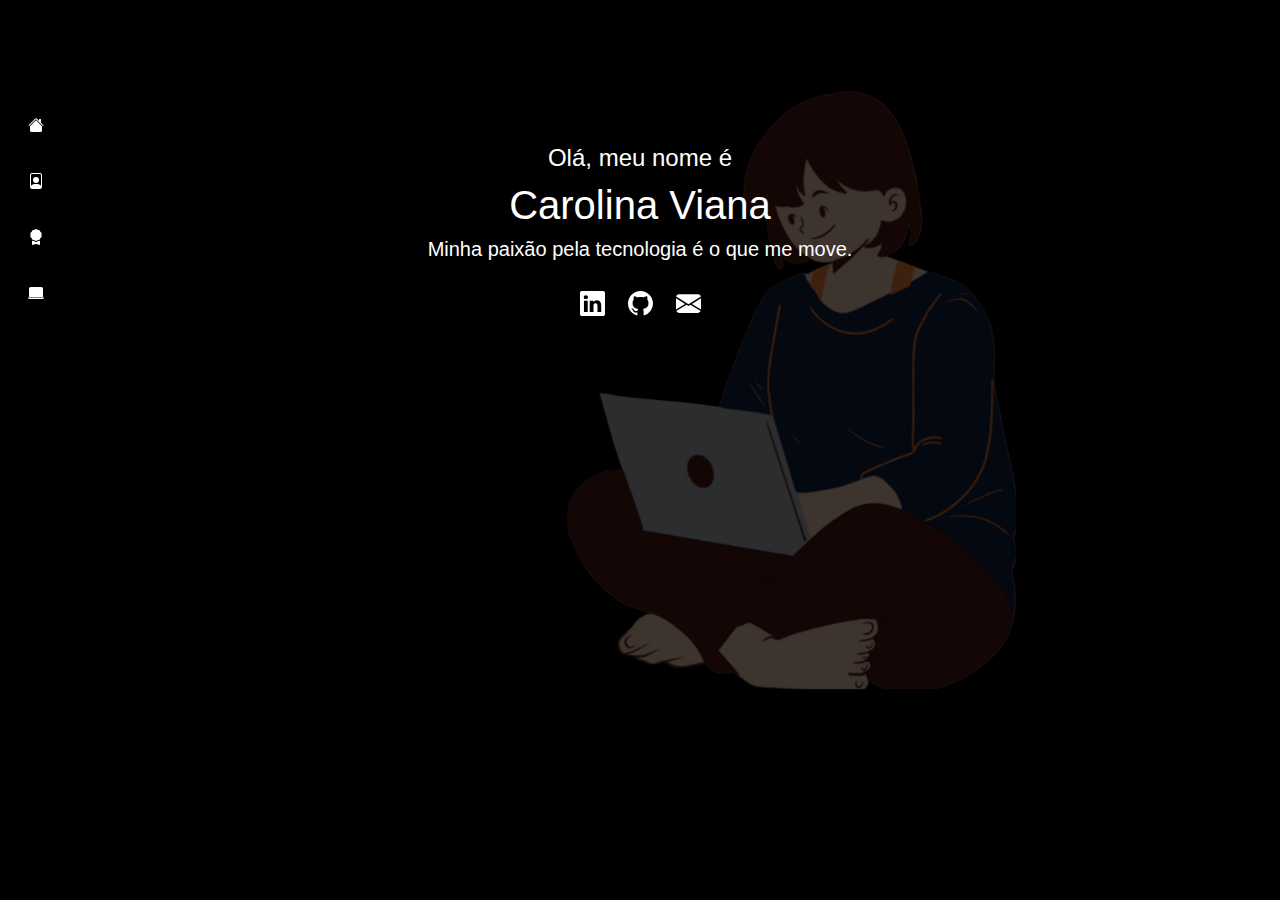
<file: index.html>
<!DOCTYPE html>
<html lang="en">
<head>
    <meta charset="UTF-8">
    <meta name="viewport" content="width=device-width, initial-scale=1.0">
    <title>Minha Apresentação - Página Inicial</title>
    <link rel="stylesheet" href="https://maxcdn.bootstrapcdn.com/bootstrap/4.5.2/css/bootstrap.min.css">
    <link rel="stylesheet" href="css/styles.css">
    <link rel="stylesheet" href="https://fonts.googleapis.com/css2?family=Crimson+Pro&family=Literata">

</head>
<body>
<!-- Barra de Navegação Lateral -->
<div class="d-flex flex-column flex-shrink-0 bg-body-tertiary position-fixed pt-5 mt-5" style="width: 4.5rem; height: 100%; overflow-y: auto;">
    <ul class="nav nav-pills nav-flush flex-column mb-auto text-center">
        <li class="nav-item">
            <a href="index.html" class="nav-link py-3  rounded-0" aria-current="page" data-bs-toggle="tooltip" data-bs-placement="right" aria-label="Home" data-bs-original-title="Home">
                <svg xmlns="http://www.w3.org/2000/svg" width="16" height="16" fill="currentColor" class="bi bi-house-fill" viewBox="0 0 16 16">
                    <path d="M8.707 1.5a1 1 0 0 0-1.414 0L.646 8.146a.5.5 0 0 0 .708.708L8 2.207l6.646 6.647a.5.5 0 0 0 .708-.708L13 5.793V2.5a.5.5 0 0 0-.5-.5h-1a.5.5 0 0 0-.5.5v1.293L8.707 1.5Z"/>
                    <path d="m8 3.293 6 6V13.5a1.5 1.5 0 0 1-1.5 1.5h-9A1.5 1.5 0 0 1 2 13.5V9.293l6-6Z"/>
                </svg>
            </a>
        </li>
        <li class="nav-item">
            <a href="sobre.html" class="nav-link py-3  rounded-0" aria-current="page" data-bs-toggle="tooltip" data-bs-placement="right" aria-label="Home" data-bs-original-title="Home">
                <svg xmlns="http://www.w3.org/2000/svg" width="16" height="16" fill="currentColor" class="bi bi-file-person" viewBox="0 0 16 16">
                    <path d="M12 1a1 1 0 0 1 1 1v10.755S12 11 8 11s-5 1.755-5 1.755V2a1 1 0 0 1 1-1h8zM4 0a2 2 0 0 0-2 2v12a2 2 0 0 0 2 2h8a2 2 0 0 0 2-2V2a2 2 0 0 0-2-2H4z"/>
                    <path d="M8 10a3 3 0 1 0 0-6 3 3 0 0 0 0 6z"/>
                </svg>            </a>
        </li>
        <li class="nav-item">
            <a href="atividades.html" class="nav-link py-3  rounded-0" data-bs-toggle="tooltip" data-bs-placement="right" aria-label="Dashboard" data-bs-original-title="Dashboard">
                <svg xmlns="http://www.w3.org/2000/svg" width="16" height="16" fill="currentColor" class="bi bi-award-fill" viewBox="0 0 16 16">
                    <path d="m8 0 1.669.864 1.858.282.842 1.68 1.337 1.32L13.4 6l.306 1.854-1.337 1.32-.842 1.68-1.858.282L8 12l-1.669-.864-1.858-.282-.842-1.68-1.337-1.32L2.6 6l-.306-1.854 1.337-1.32.842-1.68L6.331.864 8 0z"/>
                    <path d="M4 11.794V16l4-1 4 1v-4.206l-2.018.306L8 13.126 6.018 12.1 4 11.794z"/>
                </svg>
            </a>
        </li>
        <li class="nav-item">
            <a href="projetos.html" class="nav-link py-3  rounded-0" data-bs-toggle="tooltip" data-bs-placement="right" aria-label="Dashboard" data-bs-original-title="Dashboard">
                <svg xmlns="http://www.w3.org/2000/svg" width="16" height="16" fill="currentColor" class="bi bi-laptop-fill" viewBox="0 0 16 16">
                    <path d="M2.5 2A1.5 1.5 0 0 0 1 3.5V12h14V3.5A1.5 1.5 0 0 0 13.5 2h-11zM0 12.5h16a1.5 1.5 0 0 1-1.5 1.5h-13A1.5 1.5 0 0 1 0 12.5z"/>
                </svg>
            </a>
        </li>
    </ul>
</div>


<!-- Conteúdo da Página -->
    <!-- Apresentação -->
    <section class="apresentacao container text-center">

            <div class="side-by-side py-5">
                <h4 class="pt-5 mt-5">Olá, meu nome é</h4>
                <div class="nome">
                    <h1>Carolina Viana</h1>
                </div>
            <h5 class="mb-4">Minha paixão pela tecnologia é o que me move.</h5>
            <div class="btn-group" role="group" aria-label="Basic outlined example">
                <a href="https://www.linkedin.com/in/carolinavianaxx" target="_blank"  class="btn btn-link" style="background: transparent; border: none;">
                    <svg xmlns="http://www.w3.org/2000/svg" width="25" height="25" fill="currentColor" class="bi bi-linkedin" viewBox="0 0 16 16">
                        <path d="M0 1.146C0 .513.526 0 1.175 0h13.65C15.474 0 16 .513 16 1.146v13.708c0 .633-.526 1.146-1.175 1.146H1.175C.526 16 0 15.487 0 14.854V1.146zm4.943 12.248V6.169H2.542v7.225h2.401zm-1.2-8.212c.837 0 1.358-.554 1.358-1.248-.015-.709-.52-1.248-1.342-1.248-.822 0-1.359.54-1.359 1.248 0 .694.521 1.248 1.327 1.248h.016zm4.908 8.212V9.359c0-.216.016-.432.08-.586.173-.431.568-.878 1.232-.878.869 0 1.216.662 1.216 1.634v3.865h2.401V9.25c0-2.22-1.184-3.252-2.764-3.252-1.274 0-1.845.7-2.165 1.193v.025h-.016a5.54 5.54 0 0 1 .016-.025V6.169h-2.4c.03.678 0 7.225 0 7.225h2.4z"/>
                    </svg>
                </a>
                <a href="https://github.com/vianaxx" target="_blank"  class="btn btn-link" style="background: transparent; border: none;">
                    <svg xmlns="http://www.w3.org/2000/svg" width="25" height="25" fill="currentColor" class="bi bi-github" viewBox="0 0 16 16">
                        <path d="M8 0C3.58 0 0 3.58 0 8c0 3.54 2.29 6.53 5.47 7.59.4.07.55-.17.55-.38 0-.19-.01-.82-.01-1.49-2.01.37-2.53-.49-2.69-.94-.09-.23-.48-.94-.82-1.13-.28-.15-.68-.52-.01-.53.63-.01 1.08.58 1.23.82.72 1.21 1.87.87 2.33.66.07-.52.28-.87.51-1.07-1.78-.2-3.64-.89-3.64-3.95 0-.87.31-1.59.82-2.15-.08-.2-.36-1.02.08-2.12 0 0 .67-.21 2.2.82.64-.18 1.32-.27 2-.27.68 0 1.36.09 2.00.27 1.53-1.04 2.20-.82 2.20-.82.44 1.10.16 1.92.08 2.12.51.56.82 1.27.82 2.15 0 3.07-1.87 3.75-3.65 3.95 .29 .25 .54 .73 .54 1.48 0 1.07-.01 1.93-.01 2.20 0 .21 .15 .46 .55 .38 A8.012 8.012 0 0 0 16 8c0-4.42-3.58-8-8-8z"/>
                    </svg>
                </a>
                <a href="mailto:carolvianaxx@gmail.com" target="_blank"  class="btn btn-link" style="background: transparent; border: none;">
                    <svg xmlns="http://www.w3.org/2000/svg" width="25" height="25" fill="currentColor" class="bi bi-envelope-fill" viewBox="0 0 16 16">
                        <path d="M.05 3.555A2 2 0 0 1 2 2h12a2 2 0 0 1 1.95 1.555L8 8.414.05 3.555ZM0 4.697v7.104l5.803-3.558L0 4.697ZM6.761 8.83l-6.57 4.027A2 2 0 0 0 2 14h12a2 2 0 0 0 1.808-1.144l-6.57-4.027L8 9.586l-1.239-.757Zm3.436-.586L16 11.801V4.697l-5.803 3.546Z"/>
                    </svg>
                </a>
            </div>
        </div>

    </section>









<!-- Adicione os links para os arquivos JavaScript do Bootstrap -->
<script src="https://ajax.googleapis.com/ajax/libs/jquery/3.5.1/jquery.min.js"></script>
<script src="https://cdn.jsdelivr.net/npm/@popperjs/core@2.9.1/dist/umd/popper.min.js"></script>
<script src="https://maxcdn.bootstrapcdn.com/bootstrap/4.5.2/js/bootstrap.min.js"></script>
</body>
</html>
</file>
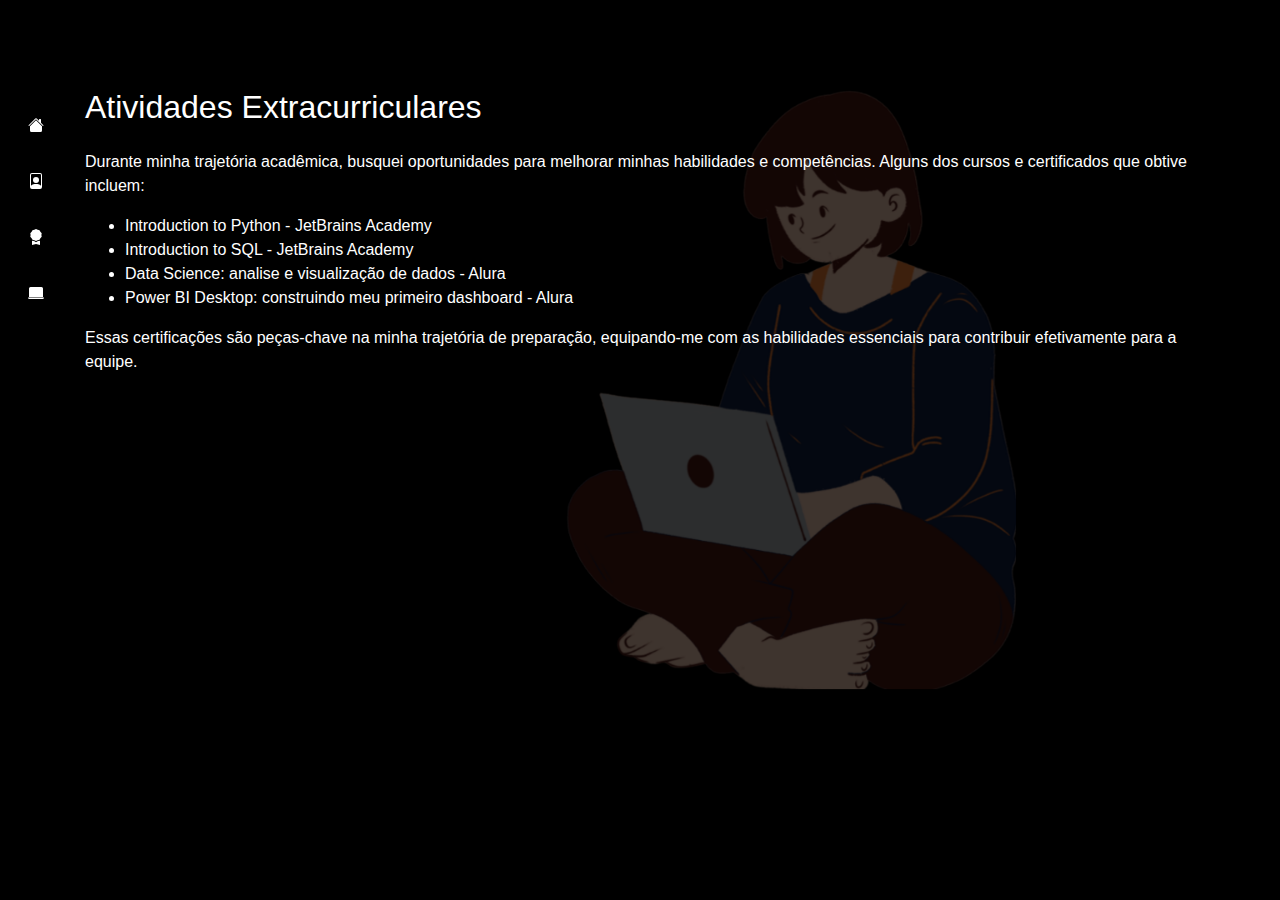
<file: atividades.html>
<!DOCTYPE html>
<html lang="en">
<head>
    <meta charset="UTF-8">
    <meta name="viewport" content="width=device-width, initial-scale=1.0">
    <title>Minha Apresentação - Página Inicial</title>
    <!-- Adicione os links para os arquivos CSS do Bootstrap -->
    <link rel="stylesheet" href="https://maxcdn.bootstrapcdn.com/bootstrap/4.5.2/css/bootstrap.min.css">
    <link rel="stylesheet" href="css/styles.css">
</head>
<body>

<!-- Barra de Navegação Lateral -->
<div class="d-flex flex-column flex-shrink-0 bg-body-tertiary position-fixed pt-5 mt-5" style="width: 4.5rem; height: 100%; overflow-y: auto;">
    <ul class="nav nav-pills nav-flush flex-column mb-auto text-center">
        <li class="nav-item">
            <a href="index.html" class="nav-link py-3  rounded-0" aria-current="page" data-bs-toggle="tooltip" data-bs-placement="right" aria-label="Home" data-bs-original-title="Home">
                <svg xmlns="http://www.w3.org/2000/svg" width="16" height="16" fill="currentColor" class="bi bi-house-fill" viewBox="0 0 16 16">
                    <path d="M8.707 1.5a1 1 0 0 0-1.414 0L.646 8.146a.5.5 0 0 0 .708.708L8 2.207l6.646 6.647a.5.5 0 0 0 .708-.708L13 5.793V2.5a.5.5 0 0 0-.5-.5h-1a.5.5 0 0 0-.5.5v1.293L8.707 1.5Z"/>
                    <path d="m8 3.293 6 6V13.5a1.5 1.5 0 0 1-1.5 1.5h-9A1.5 1.5 0 0 1 2 13.5V9.293l6-6Z"/>
                </svg>
            </a>
        </li>
        <li class="nav-item">
            <a href="sobre.html" class="nav-link py-3  rounded-0" aria-current="page" data-bs-toggle="tooltip" data-bs-placement="right" aria-label="Home" data-bs-original-title="Home">
                <svg xmlns="http://www.w3.org/2000/svg" width="16" height="16" fill="currentColor" class="bi bi-file-person" viewBox="0 0 16 16">
                    <path d="M12 1a1 1 0 0 1 1 1v10.755S12 11 8 11s-5 1.755-5 1.755V2a1 1 0 0 1 1-1h8zM4 0a2 2 0 0 0-2 2v12a2 2 0 0 0 2 2h8a2 2 0 0 0 2-2V2a2 2 0 0 0-2-2H4z"/>
                    <path d="M8 10a3 3 0 1 0 0-6 3 3 0 0 0 0 6z"/>
                </svg>            </a>
        </li>
        <li class="nav-item">
            <a href="atividades.html" class="nav-link py-3  rounded-0" data-bs-toggle="tooltip" data-bs-placement="right" aria-label="Dashboard" data-bs-original-title="Dashboard">
                <svg xmlns="http://www.w3.org/2000/svg" width="16" height="16" fill="currentColor" class="bi bi-award-fill" viewBox="0 0 16 16">
                    <path d="m8 0 1.669.864 1.858.282.842 1.68 1.337 1.32L13.4 6l.306 1.854-1.337 1.32-.842 1.68-1.858.282L8 12l-1.669-.864-1.858-.282-.842-1.68-1.337-1.32L2.6 6l-.306-1.854 1.337-1.32.842-1.68L6.331.864 8 0z"/>
                    <path d="M4 11.794V16l4-1 4 1v-4.206l-2.018.306L8 13.126 6.018 12.1 4 11.794z"/>
                </svg>
            </a>
        </li>
        <li class="nav-item">
            <a href="projetos.html" class="nav-link py-3  rounded-0" data-bs-toggle="tooltip" data-bs-placement="right" aria-label="Dashboard" data-bs-original-title="Dashboard">
                <svg xmlns="http://www.w3.org/2000/svg" width="16" height="16" fill="currentColor" class="bi bi-laptop-fill" viewBox="0 0 16 16">
                    <path d="M2.5 2A1.5 1.5 0 0 0 1 3.5V12h14V3.5A1.5 1.5 0 0 0 13.5 2h-11zM0 12.5h16a1.5 1.5 0 0 1-1.5 1.5h-13A1.5 1.5 0 0 1 0 12.5z"/>
                </svg>
            </a>
        </li>
    </ul>
</div>


<!-- Seção Atividades Extracurriculares e Ações Voluntárias -->
<section id="atividades" class="atividades container pt-5 ">
    <h2 class="pb-3">Atividades Extracurriculares</h2>
    <p>
        Durante minha trajetória acadêmica, busquei oportunidades para melhorar minhas habilidades e competências. Alguns dos cursos e certificados que obtive incluem:    <p>

    </p>
    <ul>
        <li><a href="https://hyperskill.org/certificates/e13eff0e-f162-4781-9286-211c8641e56a.pdf">Introduction to Python - JetBrains Academy</a></li>
        <li><a href="https://hyperskill.org/certificates/91acf31d-e32f-4066-9162-0da9aaf3a8a7.pdf">Introduction to SQL - JetBrains Academy</a></li>
        <li><a href="https://cursos.alura.com.br/certificate/d5648908-7a29-45ed-92ef-068d82692553">Data Science: analise e visualização de dados - Alura</a></li>
        <li><a href="https://cursos.alura.com.br/certificate/f18211ee-6813-4f69-8122-0d7afecc519f">Power BI Desktop: construindo meu primeiro dashboard - Alura</a></li>
        <!-- Adicione mais certificados aqui -->
    </ul>
    <p>
        Essas certificações são peças-chave na minha trajetória de preparação, equipando-me com as habilidades essenciais para contribuir  efetivamente para a equipe.</p>
</section>



<!-- Adicione os links para os arquivos JavaScript do Bootstrap -->
<script src="https://ajax.googleapis.com/ajax/libs/jquery/3.5.1/jquery.min.js"></script>
<script src="https://cdn.jsdelivr.net/npm/@popperjs/core@2.9.1/dist/umd/popper.min.js"></script>
<script src="https://maxcdn.bootstrapcdn.com/bootstrap/4.5.2/js/bootstrap.min.js"></script>
</body>
</html>
</file>
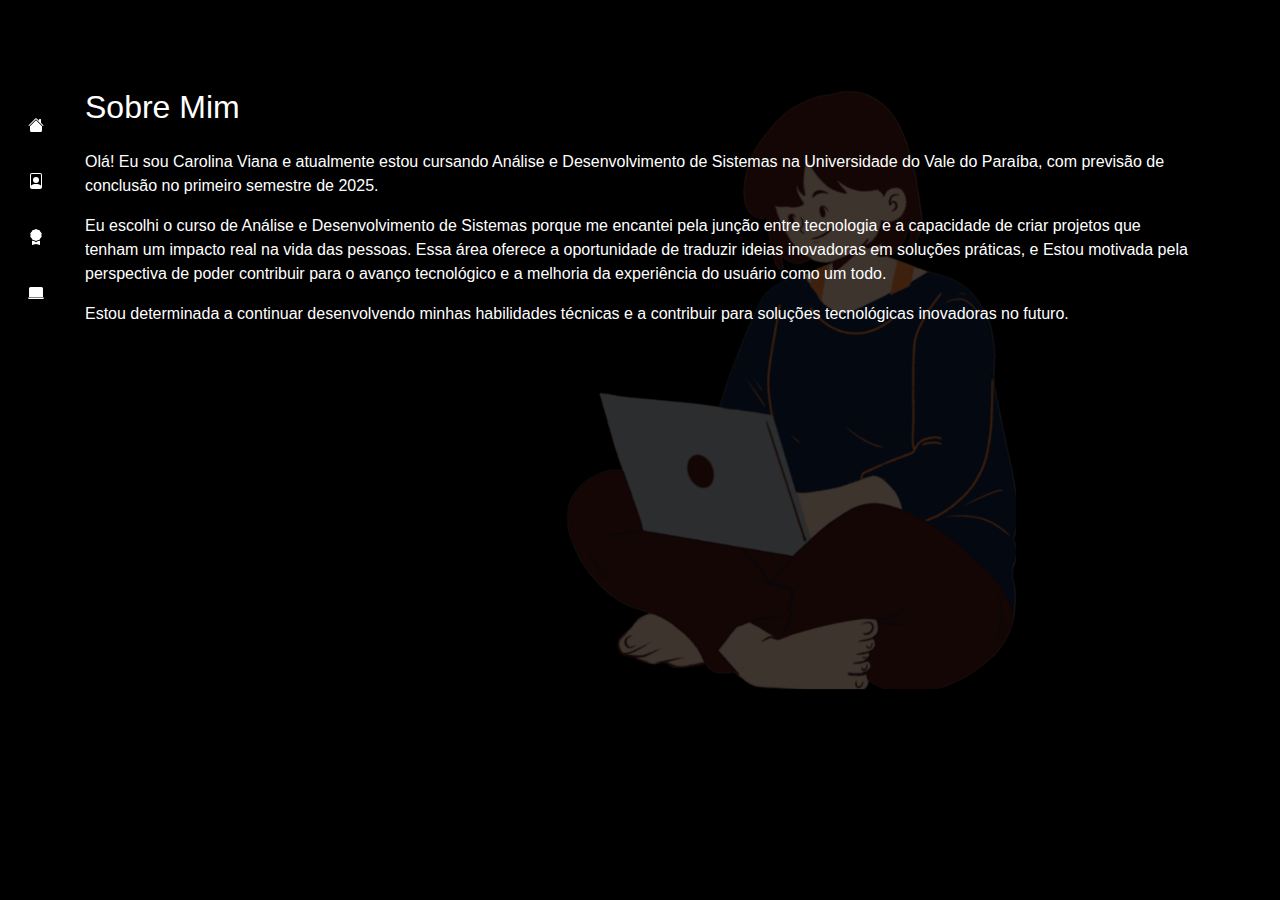
<file: sobre.html>
<!DOCTYPE html>
<html lang="en">
<head>
    <meta charset="UTF-8">
    <meta name="viewport" content="width=device-width, initial-scale=1.0">
    <title>Minha Apresentação - Página Inicial</title>
    <link rel="stylesheet" href="https://maxcdn.bootstrapcdn.com/bootstrap/4.5.2/css/bootstrap.min.css">
    <link rel="stylesheet" href="css/styles.css">
</head>
<body>

<!-- Barra de Navegação Lateral -->
<!-- Barra de Navegação Lateral -->
<div class="d-flex flex-column flex-shrink-0 bg-body-tertiary position-fixed pt-5 mt-5" style="width: 4.5rem; height: 100%; overflow-y: auto;">
    <ul class="nav nav-pills nav-flush flex-column mb-auto text-center">
        <li class="nav-item">
            <a href="index.html" class="nav-link py-3  rounded-0" aria-current="page" data-bs-toggle="tooltip" data-bs-placement="right" aria-label="Home" data-bs-original-title="Home">
                <svg xmlns="http://www.w3.org/2000/svg" width="16" height="16" fill="currentColor" class="bi bi-house-fill" viewBox="0 0 16 16">
                    <path d="M8.707 1.5a1 1 0 0 0-1.414 0L.646 8.146a.5.5 0 0 0 .708.708L8 2.207l6.646 6.647a.5.5 0 0 0 .708-.708L13 5.793V2.5a.5.5 0 0 0-.5-.5h-1a.5.5 0 0 0-.5.5v1.293L8.707 1.5Z"/>
                    <path d="m8 3.293 6 6V13.5a1.5 1.5 0 0 1-1.5 1.5h-9A1.5 1.5 0 0 1 2 13.5V9.293l6-6Z"/>
                </svg>
            </a>
        </li>
        <li class="nav-item">
            <a href="sobre.html" class="nav-link py-3  rounded-0" aria-current="page" data-bs-toggle="tooltip" data-bs-placement="right" aria-label="Home" data-bs-original-title="Home">
                <svg xmlns="http://www.w3.org/2000/svg" width="16" height="16" fill="currentColor" class="bi bi-file-person" viewBox="0 0 16 16">
                    <path d="M12 1a1 1 0 0 1 1 1v10.755S12 11 8 11s-5 1.755-5 1.755V2a1 1 0 0 1 1-1h8zM4 0a2 2 0 0 0-2 2v12a2 2 0 0 0 2 2h8a2 2 0 0 0 2-2V2a2 2 0 0 0-2-2H4z"/>
                    <path d="M8 10a3 3 0 1 0 0-6 3 3 0 0 0 0 6z"/>
                </svg>            </a>
        </li>
        <li class="nav-item">
            <a href="atividades.html" class="nav-link py-3  rounded-0" data-bs-toggle="tooltip" data-bs-placement="right" aria-label="Dashboard" data-bs-original-title="Dashboard">
                <svg xmlns="http://www.w3.org/2000/svg" width="16" height="16" fill="currentColor" class="bi bi-award-fill" viewBox="0 0 16 16">
                    <path d="m8 0 1.669.864 1.858.282.842 1.68 1.337 1.32L13.4 6l.306 1.854-1.337 1.32-.842 1.68-1.858.282L8 12l-1.669-.864-1.858-.282-.842-1.68-1.337-1.32L2.6 6l-.306-1.854 1.337-1.32.842-1.68L6.331.864 8 0z"/>
                    <path d="M4 11.794V16l4-1 4 1v-4.206l-2.018.306L8 13.126 6.018 12.1 4 11.794z"/>
                </svg>
            </a>
        </li>
        <li class="nav-item">
            <a href="projetos.html" class="nav-link py-3  rounded-0" data-bs-toggle="tooltip" data-bs-placement="right" aria-label="Dashboard" data-bs-original-title="Dashboard">
                <svg xmlns="http://www.w3.org/2000/svg" width="16" height="16" fill="currentColor" class="bi bi-laptop-fill" viewBox="0 0 16 16">
                    <path d="M2.5 2A1.5 1.5 0 0 0 1 3.5V12h14V3.5A1.5 1.5 0 0 0 13.5 2h-11zM0 12.5h16a1.5 1.5 0 0 1-1.5 1.5h-13A1.5 1.5 0 0 1 0 12.5z"/>
                </svg>
            </a>
        </li>
    </ul>
</div>

<!-- Conteúdo da Página -->
<div id="content">
    <!-- Seção Sobre Mim -->
    <section id="sobre" class="sobre container pt-5">
        <h2 class="pb-3">Sobre Mim</h2>
        <p>
            Olá! Eu sou Carolina Viana e atualmente estou cursando Análise e Desenvolvimento de Sistemas na Universidade do Vale do Paraíba, com previsão de conclusão no primeiro semestre de 2025.        </p>
        <p>
            Eu escolhi o curso de Análise e Desenvolvimento de Sistemas porque me encantei pela junção entre tecnologia e a capacidade de criar projetos que tenham um impacto real na vida das pessoas. Essa área oferece a oportunidade de traduzir ideias inovadoras em soluções práticas, e Estou motivada pela perspectiva de poder contribuir para o avanço tecnológico e a melhoria da experiência do usuário como um todo.
        </p>
        <p>
            Estou determinada a continuar desenvolvendo minhas habilidades técnicas e a contribuir para soluções tecnológicas inovadoras no futuro.
        </p>
    </section>

</div>

<!-- Adicione os links para os arquivos JavaScript do Bootstrap -->
<script src="https://ajax.googleapis.com/ajax/libs/jquery/3.5.1/jquery.min.js"></script>
<script src="https://cdn.jsdelivr.net/npm/@popperjs/core@2.9.1/dist/umd/popper.min.js"></script>
<script src="https://maxcdn.bootstrapcdn.com/bootstrap/4.5.2/js/bootstrap.min.js"></script>
</body>
</html>
</file>
<file: css/styles.css>
html{
    color: white;
}
/* Fundo escuro */
body {
    color: white;
    position: relative; /* Define a posição como relativa para que o ::before funcione corretamente */
    background-image: url(../images/mulher4.png); /* Caminho para a sua imagem de fundo */
    background-size: cover;
    background-repeat: no-repeat;
    background-attachment: fixed;
}

a {
    color: white; /* Azul claro */
}

/* Botões de destaque */
.btn {
    background-color: #3498db; /* Azul claro */
    color: #fff;
}

/* Cabeçalhos */
h1, h2, h3 {
    color: #fff;
}
.certificados{
    color: #fff
}

.codigo{
    color: white;
    border-color: white;
}

/* Adicione este CSS ao seu arquivo de estilos (styles.css) */
.sobre h2, /* Adicione aqui os seletores para outros títulos de tópicos */
.cultura h2,
.projetos h2,
.atividades h2,
.projetos h2 {
    margin-top: 40px; /* Adicione o espaçamento superior desejado, ajuste conforme necessário */
}


.nome{
    animation: glitch 1s linear infinite;
}

@keyframes glitch{
    2%,64%{
        transform: translate(2px,0) skew(0deg);
    }
    4%,60%{
        transform: translate(-2px,0) skew(0deg);
    }
    62%{
        transform: translate(0,0) skew(5deg);
    }
}

.nome:before,
.nome:after{
    content: attr(title);
    position: absolute;
    left: 0;
}

.nome:before{
    animation: glitchTop 1s linear infinite;
    clip-path: polygon(0 0, 100% 0, 100% 33%, 0 33%);
    -webkit-clip-path: polygon(0 0, 100% 0, 100% 33%, 0 33%);
}

@keyframes glitchTop{
    2%,64%{
        transform: translate(2px,-2px);
    }
    4%,60%{
        transform: translate(-2px,2px);
    }
    62%{
        transform: translate(13px,-1px) skew(-13deg);
    }
}

.nome:after{
    animation: glitchBotom 1.5s linear infinite;
    clip-path: polygon(0 67%, 100% 67%, 100% 100%, 0 100%);
    -webkit-clip-path: polygon(0 67%, 100% 67%, 100% 100%, 0 100%);
}

@keyframes glitchBotom{
    2%,64%{
        transform: translate(-2px,0);
    }
    4%,60%{
        transform: translate(-2px,0);
    }
    62%{
        transform: translate(-22px,5px) skew(21deg);
    }
}
</file>
